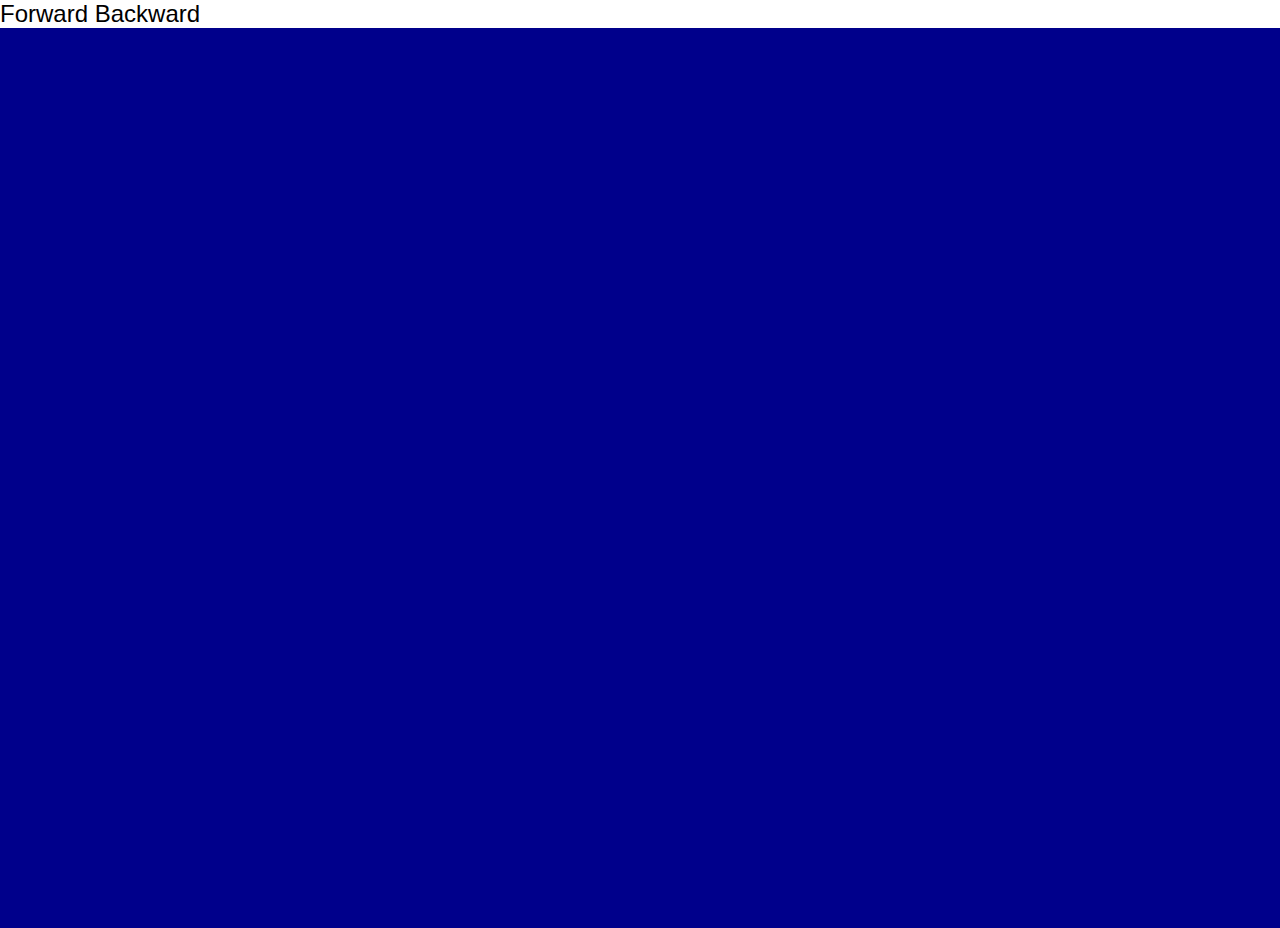
<file: index.html>
<!DOCTYPE html>
<html lang="en">
<head>
    <meta charset="UTF-8">
    <meta http-equiv="X-UA-Compatible" content="IE=edge">
    <meta name="viewport" content="width=device-width, initial-scale=1.0">
    <title>Flex box</title>
    <link rel="stylesheet" href="styles.css">
</head>
<body>
    <input type="radio" hidden name="animationDirection" id="forwardAnimation">
    <input type="radio" hidden name="animationDirection" id="backwardAnimation">

    <label for="forwardAnimation">Forward</label>
    <label for="backwardAnimation">Backward</label>

    <div class="container">
        <div class="block"></div>
        <div class="block"></div>
        <div class="block"></div>

        <div class="content">
            <h1>Hi there</h1>
            <p>I'm Jeremiah Lena. Lorem ipsum dolor sit amet consectetur, adipisicing elit. Tempore vel veritatis officiis quia accusantium nam.</p>
        </div>
    </div>
</body>
</html>
</file>
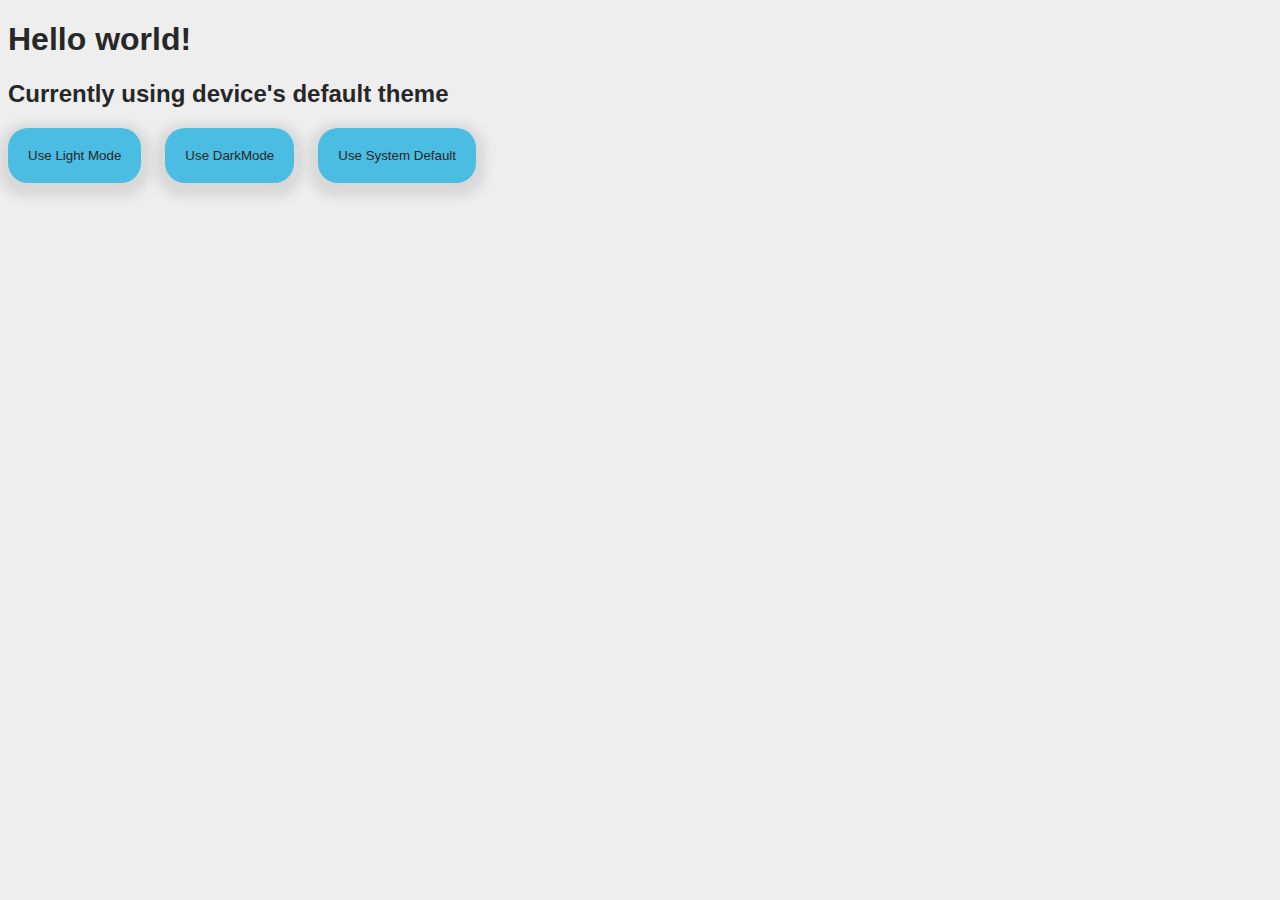
<file: darkmode.html>
<!DOCTYPE html>
<html lang="en">

<head>
    <meta charset="UTF-8">
    <meta http-equiv="X-UA-Compatible" content="IE=edge">
    <meta name="viewport" content="width=device-width, initial-scale=1.0">
    <title>Document</title>
    <link rel="stylesheet" href="darkmode.css">
</head>

<body>
    <div class='container'>
        <h1>Hello world!</h1>
        <h2>Currently using device's default theme</h2>
        <div>
            <button id='lightMode'>Use Light Mode</button>
            <button id='darkMode'>Use DarkMode</button>
            <button id='systemDefault'>Use System Default</button>
        </div>
    </div>

    <script src="darkmode.js"></script>
</body>

</html>
</file>
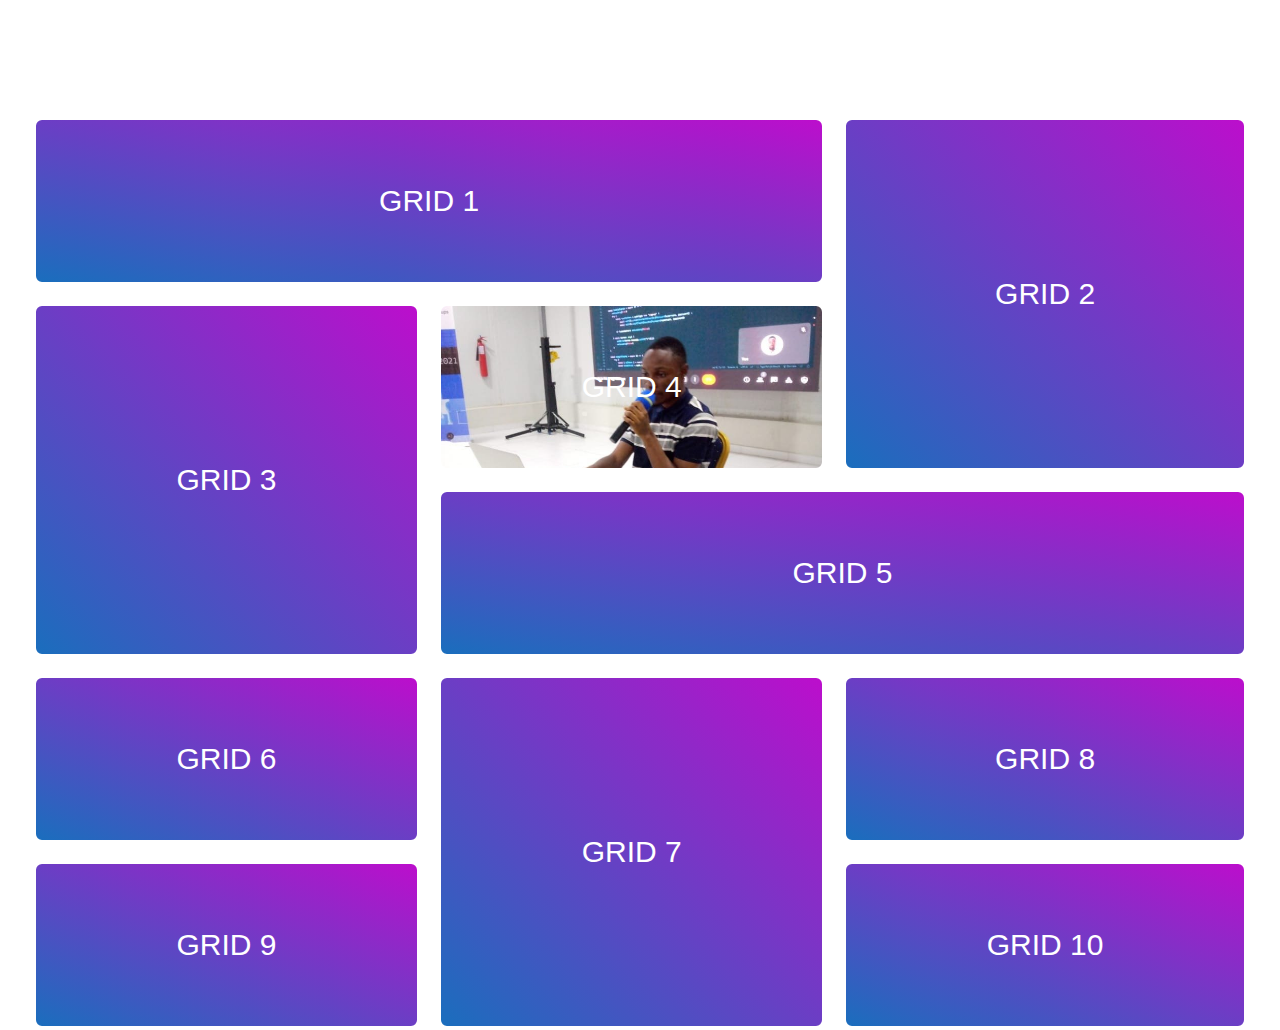
<file: grid.html>
<!DOCTYPE html>
<html lang="en">
<head>
    <meta charset="UTF-8">
    <meta http-equiv="X-UA-Compatible" content="IE=edge">
    <meta name="viewport" content="width=device-width, initial-scale=1.0">
    <title>Test</title>
    <link rel="stylesheet" href="grid.css">
</head>
<body>
    <div class = "text-container">
        <h1 class = "text">Hello there</h1>
    </div>
    <div class = "text-container">
        <h1 class = "text">I'm a frontend developer</h1>
    </div>
    <div class="grid">
        <div class="grid-item" id = "grid-item-1">grid 1</div>
        <div class="grid-item" id = "grid-item-2">grid 2</div>
        <div class="grid-item" id = "grid-item-3">grid 3</div>
        <div class="grid-item" id = "grid-item-4">grid 4</div>
        <div class="grid-item" id = "grid-item-5">grid 5</div>
        <div class="grid-item" id = "grid-item-6">grid 6</div>
        <div class="grid-item" id = "grid-item-7">grid 7</div>
        <div class="grid-item" id = "grid-item-8">grid 8</div>
        <div class="grid-item" id = "grid-item-9">grid 9</div>
        <div class="grid-item" id = "grid-item-10">grid 10</div>
    </div>
</body>
</html>
</file>
<file: styles.css>
html {
  color-scheme: light dark;
}

* {
  padding: 0;
  margin: 0;
  -webkit-box-sizing: border-box;
          box-sizing: border-box;
}

body {
  font-size: 24px;
  font-family: -apple-system, BlinkMacSystemFont, 'Segoe UI', Roboto, Oxygen, Ubuntu, Cantarell, 'Open Sans', 'Helvetica Neue', sans-serif;
}

.container {
  position: relative;
  display: -webkit-box;
  display: -ms-flexbox;
  display: flex;
  -webkit-box-orient: horizontal;
  -webkit-box-direction: normal;
      -ms-flex-flow: row nowrap;
          flex-flow: row nowrap;
  height: 100vh;
  width: 100vw;
  overflow: hidden;
  background-color: black;
  -webkit-box-pack: justify;
      -ms-flex-pack: justify;
          justify-content: space-between;
  --animationDuration: 500ms;
}

.container .block {
  height: inherit;
  background-color: darkblue;
  -ms-flex-preferred-size: 33.33%;
      flex-basis: 33.33%;
}

.container .block:nth-of-type(1) {
  -webkit-animation: blockAnimation calc(var(--animationDuration) * 2) var(--animationDuration) ease-in-out forwards;
          animation: blockAnimation calc(var(--animationDuration) * 2) var(--animationDuration) ease-in-out forwards;
}

.container .block:nth-of-type(2) {
  -webkit-animation: blockAnimation calc(var(--animationDuration) * 2) calc(var(--animationDuration) * 2) ease-in-out forwards;
          animation: blockAnimation calc(var(--animationDuration) * 2) calc(var(--animationDuration) * 2) ease-in-out forwards;
}

.container .block:nth-of-type(3) {
  -webkit-animation: blockAnimation calc(var(--animationDuration) * 2) calc(var(--animationDuration) * 3) ease-in-out forwards;
          animation: blockAnimation calc(var(--animationDuration) * 2) calc(var(--animationDuration) * 3) ease-in-out forwards;
}

.container .content {
  position: absolute;
  top: 0;
  left: 0;
  right: 0;
  bottom: 0;
  display: -webkit-box;
  display: -ms-flexbox;
  display: flex;
  -webkit-box-orient: vertical;
  -webkit-box-direction: normal;
      -ms-flex-flow: column wrap;
          flex-flow: column wrap;
  -webkit-box-align: center;
      -ms-flex-align: center;
          align-items: center;
  -webkit-box-pack: center;
      -ms-flex-pack: center;
          justify-content: center;
  gap: 1.5em;
  text-align: center;
  opacity: 0;
  -webkit-animation: fadeInUp var(--animationDuration) calc(var(--animationDuration) * 4) ease-out forwards;
          animation: fadeInUp var(--animationDuration) calc(var(--animationDuration) * 4) ease-out forwards;
}

.container .content * {
  width: 30%;
}

.container .content p {
  line-height: 1.5em;
}

@-webkit-keyframes blockAnimation {
  from {
    height: 100vh;
  }
  to {
    height: 0;
  }
}

@keyframes blockAnimation {
  from {
    height: 100vh;
  }
  to {
    height: 0;
  }
}

@-webkit-keyframes fadeInUp {
  from {
    opacity: 0;
    -webkit-transform: translateY(50px);
            transform: translateY(50px);
  }
  to {
    opacity: 1;
    -webkit-transform: translateY(0px);
            transform: translateY(0px);
  }
}

@keyframes fadeInUp {
  from {
    opacity: 0;
    -webkit-transform: translateY(50px);
            transform: translateY(50px);
  }
  to {
    opacity: 1;
    -webkit-transform: translateY(0px);
            transform: translateY(0px);
  }
}
/*# sourceMappingURL=styles.css.map */

#forwardAnimation:checked ~ .block{
  background-color: darkblue;
  --animationDuratio: 500ms;
  animation: blockAnimation calc(var(--animationDuration) * 2) var(--animationDuration) ease-in-out forwards reverse;
}
</file>
<file: darkmode.css>
html, html.light{

  /* Variables */
  
    /* theme-related variables */
  --primaryColor: #30d11b;
  --buttonColor: #4bbce2;
  --backgroundColor: #eeeeee;
  --textColor: rgb(39, 39, 39);
  --shadow: 0px 5px 10px 10px #afaeae52;
   
   /* non-theme-related variables */
  --hoverOpacity: 0.7;
  --padding: 1.5em 1em;

  color-scheme: light dark;
}

body{
  font-family: sans-serif; 
}


html.dark{
  --primaryColor: green;
    --buttonColor: blue;
    --backgroundColor: #333;
    --shadow: 0px 5px 10px 10px #24242461;
    --textColor: rgb(236, 236, 236);
}

@media (prefers-color-scheme:dark){
  html{
    --primaryColor: green;
    --buttonColor: blue;
    --backgroundColor: #333;
    --shadow: 0px 5px 10px 10px #24242461;
    --textColor: rgb(221, 221, 221);
  }
}

body{
  background-color: var(--backgroundColor);
}

div > div{
  display: flex;
  gap: 1.5em;
}
button{
  background-color: var(--buttonColor);
  padding: 1.5em;
  border-radius: 20px;
  box-shadow: var(--shadow);
  outline: none;
  border: none;
  color: var(--textColor);
}
h1, h2, h3, h4, h5, h6, p{
  color: var(--textColor);
}


/* How to i attack this challenge */

/* 

  Assuming I have a color palette, and would like to swap this color palette based on the user's theme
  say I have a green primary color, and would like to change the primary color to blue of the user is on dark mode,
  whether thats the device's default theme or it was selected by the user, how would i do this with HTML, CSS and JS?


  Using CSS variables to declare the values of the palette and then changing the variables when in a different theme
  whether 
 */

 /* get the palette default values */
 /* design with a default theme in mind (light or dark) */
 /* set the color-scheme property on the html element */
 /* add a media query for the other theme with the styles set appropriately */

 /*
 
     A very practical example:
     Say we're building a landing page, we'd probably have the following values for the theme
     --primaryColor, --buttonColor, --backgroundColor, --hoverOpacity, --shadow

     ** Defining the default values;
     
     :root{

      ** theme-related variables
       --primaryColor: blue;
       --buttonColor: lightblue;
       --backgroundColor: lightgray;
       --textColor: #111;
       --shadow: 5px 5px 5px #eee3 ( slightly gray background with 30% opacity);
       
       ** non-theme-related variables
       --hoverOpacity: 0.7;
       --padding: 1.5em 1em;
      }
      
    **Adding the color-scheme property to the html element

     html{
       color-scheme: light dark;
     }

     html.dark{
       --primaryColor: green;
       --buttonColor: hotpink;
       --backgroundColor: black;
       --shadow: 5px 5px 5px #3333;
       --textColor: #efefef;
     }

     @media (prefers-color-scheme:dark){
       --primaryColor: green;
       --buttonColor: hotpink;
       --backgroundColor: black;
       --shadow: 5px 5px 5px #3333;
     }

     button{
       background-color: var(--buttonColor);
       padding: 1.5em;
       border-radius: 20px;
       box-shadow: var(--shadow);
     }
     h1, h2, h3, h4, h5, h6, p{
       color: var(--textColor);
     }
  */
</file>
<file: grid.css>
*{
    margin: 0;
    padding: 0;
    box-sizing: border-box;
}

.text-container{
    text-align: center;
    font-family: -apple-system, BlinkMacSystemFont, 'Segoe UI', Roboto, Oxygen, Ubuntu, Cantarell, 'Open Sans', 'Helvetica Neue', sans-serif;
    overflow: hidden;
    height: fit-content;
}

.text-container:nth-of-type(2) .text{
    color:darkblue;
    animation-delay: 300ms;
}

@keyframes fadeInUp {
    from{
        opacity: 0;
        transform: translateY(90%);
    }
    to{
        opacity: 1;
        transform: translateY(0%);
    }
}

.text{
    opacity: 0;
    animation: fadeInUp ease-in-out forwards 1500ms;
    font-size: 50px;
}

.grid{
    display: grid;
    gap: 1em;
    margin: 0 2em;
}

.grid-item{
    background-image: linear-gradient(to bottom left, rgb(188, 14, 204), rgb(26, 110, 189));
    border: 4px solid white;
    padding:5vw;
    /* background-color: #F003; */
    border-radius: 10px;
    font-size: 30px;
    color: white;
    font-family: sans-serif;
    text-transform: uppercase;
    display: grid;
    place-content: center;
}
#grid-item-1
{
    grid-column: 1/3;
    /* order: 1; */
}
#grid-item-2{
    grid-column: 3/4;
    grid-row: 1/3
}
#grid-item-3{
    grid-row: 2/4
}
#grid-item-4{
    background-image: url(hi.jpg);
    background-size: cover;
    background-position: 0 -100px;
}
#grid-item-5{
    grid-column: 2/4;
}
#grid-item-7{
    grid-row: 4/6;
    grid-column: 2/3;
}
</file>
